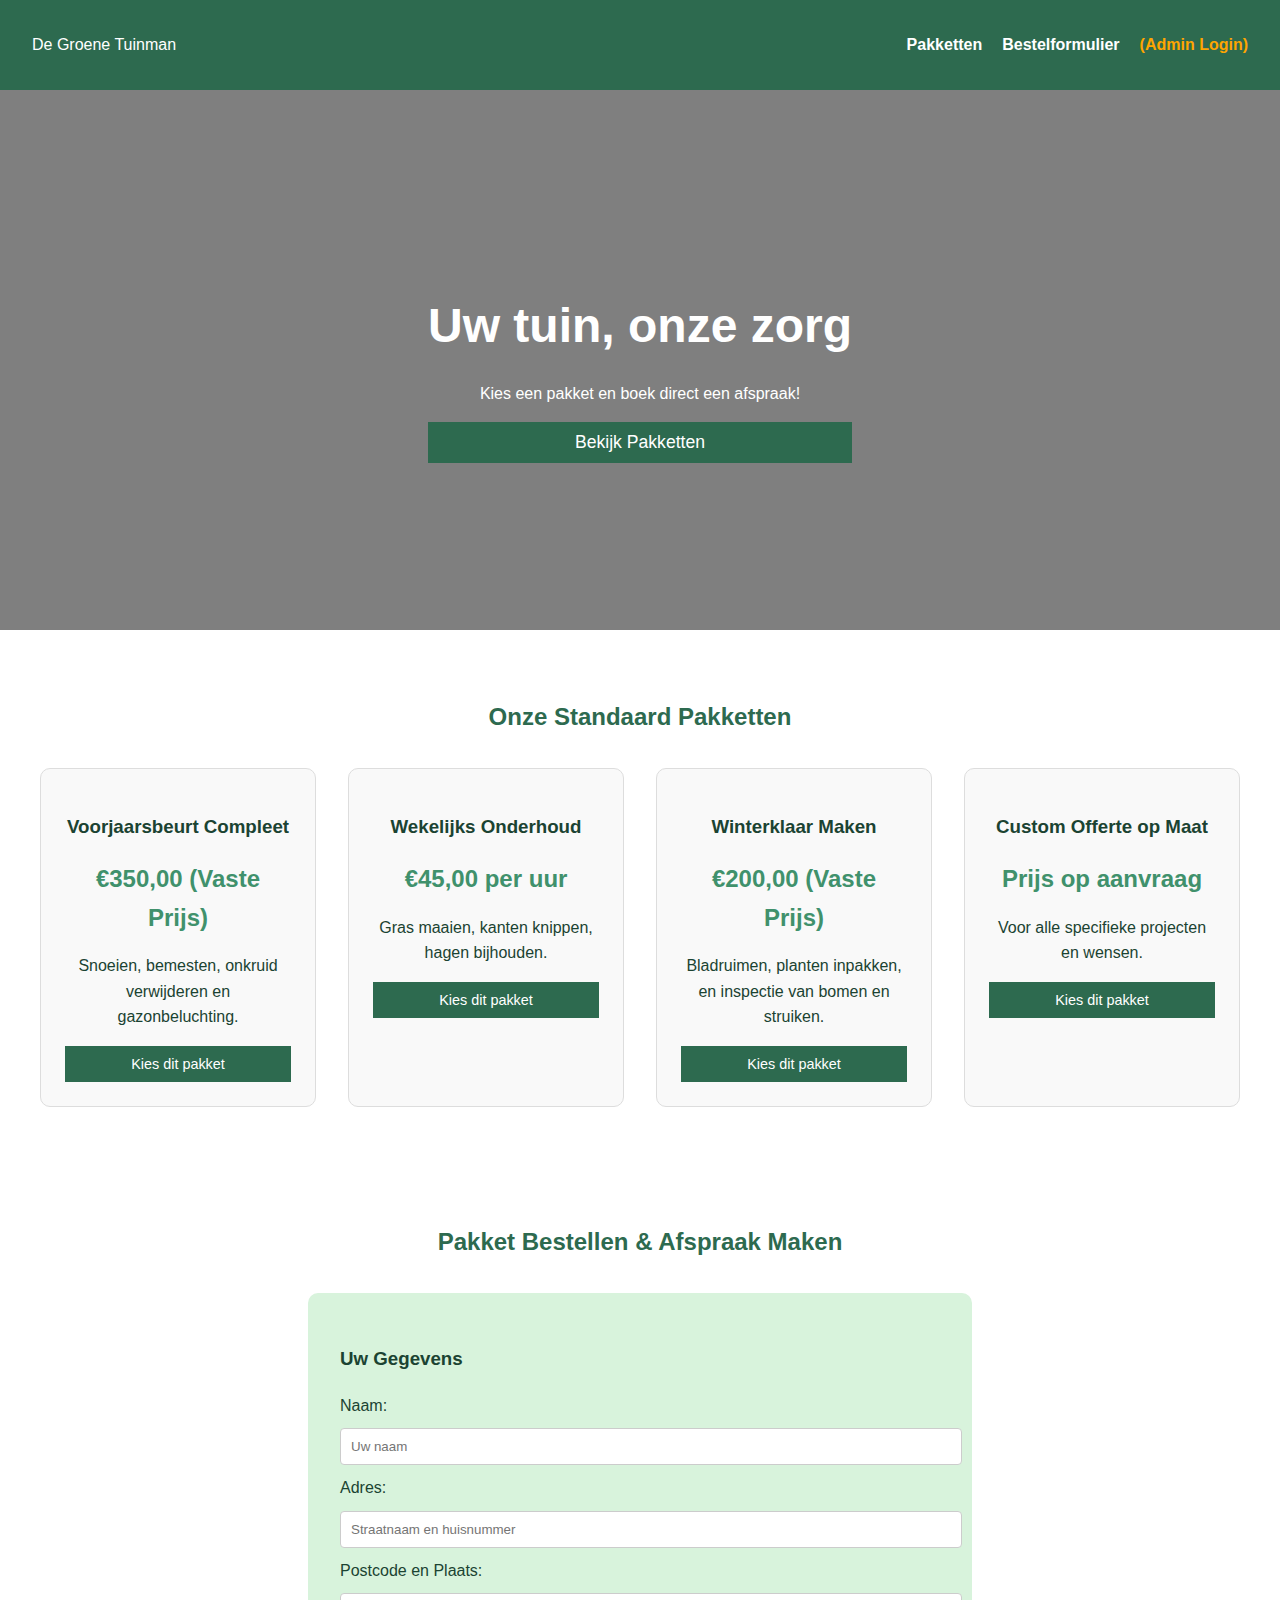
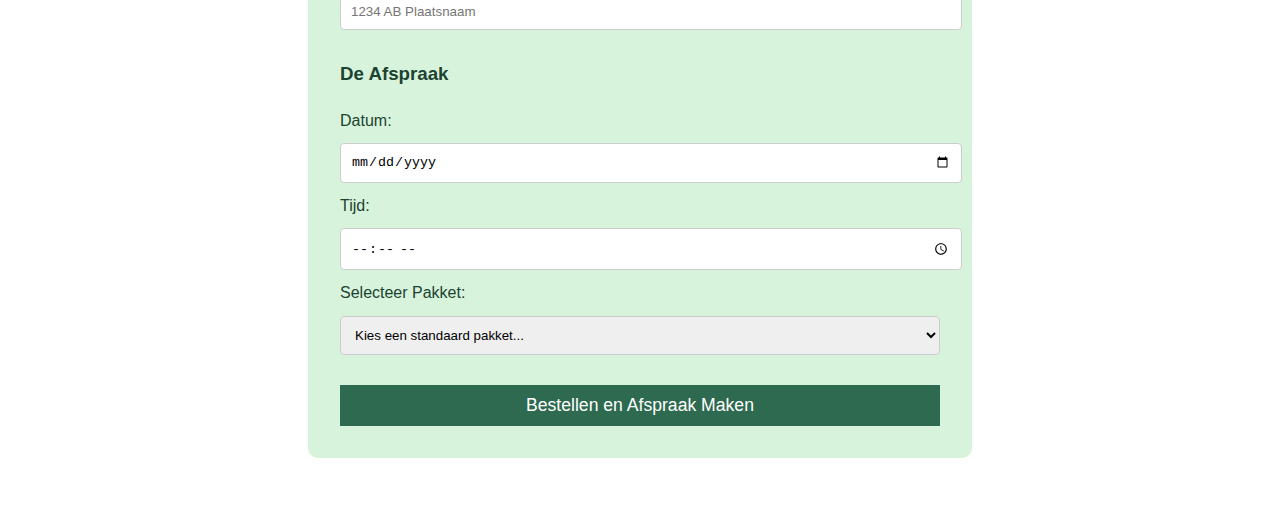
<file: index.html>
<!DOCTYPE html>
<html lang="nl">
<head>
    <meta charset="UTF-8">
    <meta name="viewport" content="width=device-width, initial-scale=1.0">
    <title>De Groene Tuinman - Bestelformulier</title>
    <link rel="stylesheet" href="style.css">
</head>
<body>

    <nav>
        <div class="logo">De Groene Tuinman</div>
        <ul>
            <li><a href="#pakketten">Pakketten</a></li> <li><a href="#bestelformulier">Bestelformulier</a></li>
            <li><a href="admin.html" style="color: orange;">(Admin Login)</a></li>
        </ul>
    </nav>

    <header id="home">
        <div class="hero-content">
            <h1>Uw tuin, onze zorg</h1>
            <p>Kies een pakket en boek direct een afspraak!</p>
            <button onclick="document.getElementById('pakketten').scrollIntoView({ behavior: 'smooth' });" class="btn-primary">Bekijk Pakketten</button>
        </div>
    </header>
    
    <section id="pakketten">
        <h2>Onze Standaard Pakketten</h2>
        <div class="pakket-grid" id="pakket-container">
            </div>
    </section>

    <section id="bestelformulier">
        <h2>Pakket Bestellen & Afspraak Maken</h2>
        
        <form id="klantFormulier">
            <h3>Uw Gegevens</h3>
            <label for="klantNaam">Naam:</label>
            <input type="text" id="klantNaam" required placeholder="Uw naam">

            <label for="klantAdres">Adres:</label>
            <input type="text" id="klantAdres" required placeholder="Straatnaam en huisnummer">

            <label for="klantPostcodePlaats">Postcode en Plaats:</label>
            <input type="text" id="klantPostcodePlaats" required placeholder="1234 AB Plaatsnaam">

            <h3>De Afspraak</h3>
            <label for="klantDatum">Datum:</label>
            <input type="date" id="klantDatum" required>

            <label for="klantTijd">Tijd:</label>
            <input type="time" id="klantTijd" required>

            <label for="klantPakket">Selecteer Pakket:</label>
            <select id="klantPakket" required>
                <option value="" disabled selected>Kies een standaard pakket...</option>
            </select>
            
            <button type="submit" class="btn-primary" style="margin-top: 20px;">Bestellen en Afspraak Maken</button>
        </form>
        
        <div id="orderOutput" style="margin-top: 30px; text-align: center; display: none;">
            <h3>Laatste Bestelling:</h3>
            <pre id="orderDataDisplay" style="background: #f4f4f4; padding: 15px; border: 1px dashed #2d6a4f; text-align: left;"></pre>
        </div>
    </section>

    <script src="functions.js"></script>
</body>
</html>
</file>
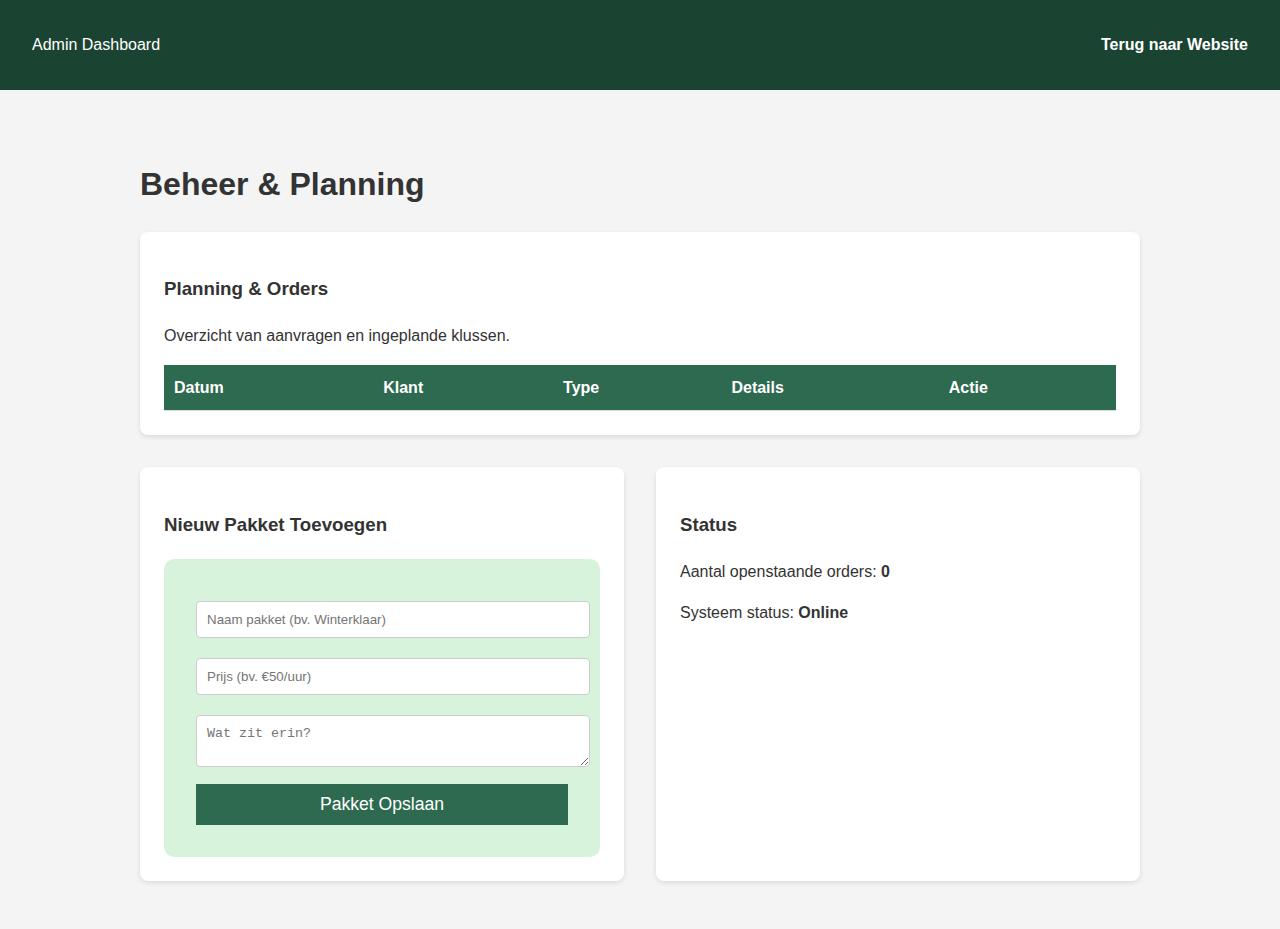
<file: admin.html>
<!DOCTYPE html>
<html lang="nl">
<head>
    <meta charset="UTF-8">
    <title>Admin Dashboard - Tuinman</title>
    <link rel="stylesheet" href="style.css">
    <style>
        body { background-color: #f4f4f4; color: #333; }
        .admin-container { max-width: 1000px; margin: 2rem auto; padding: 1rem; }
        .dashboard-grid { display: grid; grid-template-columns: 1fr 1fr; gap: 2rem; }
        .card { background: white; padding: 1.5rem; border-radius: 8px; box-shadow: 0 2px 5px rgba(0,0,0,0.1); }
        table { width: 100%; border-collapse: collapse; margin-top: 1rem; }
        th, td { padding: 10px; border-bottom: 1px solid #ddd; text-align: left; }
        th { background-color: #2d6a4f; color: white; }
    </style>
</head>
<body>

    <nav style="background: #1b4332;">
        <div class="logo">Admin Dashboard</div>
        <ul>
            <li><a href="index.html">Terug naar Website</a></li>
        </ul>
    </nav>

    <div class="admin-container">
        <h1>Beheer & Planning</h1>

        <div class="dashboard-grid">
            
            <div class="card" style="grid-column: span 2;">
                <h3>Planning & Orders</h3>
                <p>Overzicht van aanvragen en ingeplande klussen.</p>
                <table>
                    <thead>
                        <tr>
                            <th>Datum</th>
                            <th>Klant</th>
                            <th>Type</th>
                            <th>Details</th>
                            <th>Actie</th>
                        </tr>
                    </thead>
                    <tbody id="orderTabel">
                        </tbody>
                </table>
            </div>

            <div class="card">
                <h3>Nieuw Pakket Toevoegen</h3>
                <form id="adminPakketForm">
                    <input type="text" id="pakketTitel" placeholder="Naam pakket (bv. Winterklaar)" required>
                    <input type="text" id="pakketPrijs" placeholder="Prijs (bv. €50/uur)" required>
                    <textarea id="pakketBeschrijving" placeholder="Wat zit erin?" required></textarea>
                    <button type="submit" class="btn-primary">Pakket Opslaan</button>
                </form>
            </div>

            <div class="card">
                <h3>Status</h3>
                <p>Aantal openstaande orders: <strong id="orderCount">0</strong></p>
                <p>Systeem status: <strong>Online</strong></p>
            </div>
        </div>
    </div>

    <script src="script.js"></script>
    <script>
        // Specifieke init voor admin pagina
        document.addEventListener('DOMContentLoaded', () => {
            laadOrdersInAdmin();
        });
    </script>
</body>
</html>
</file>
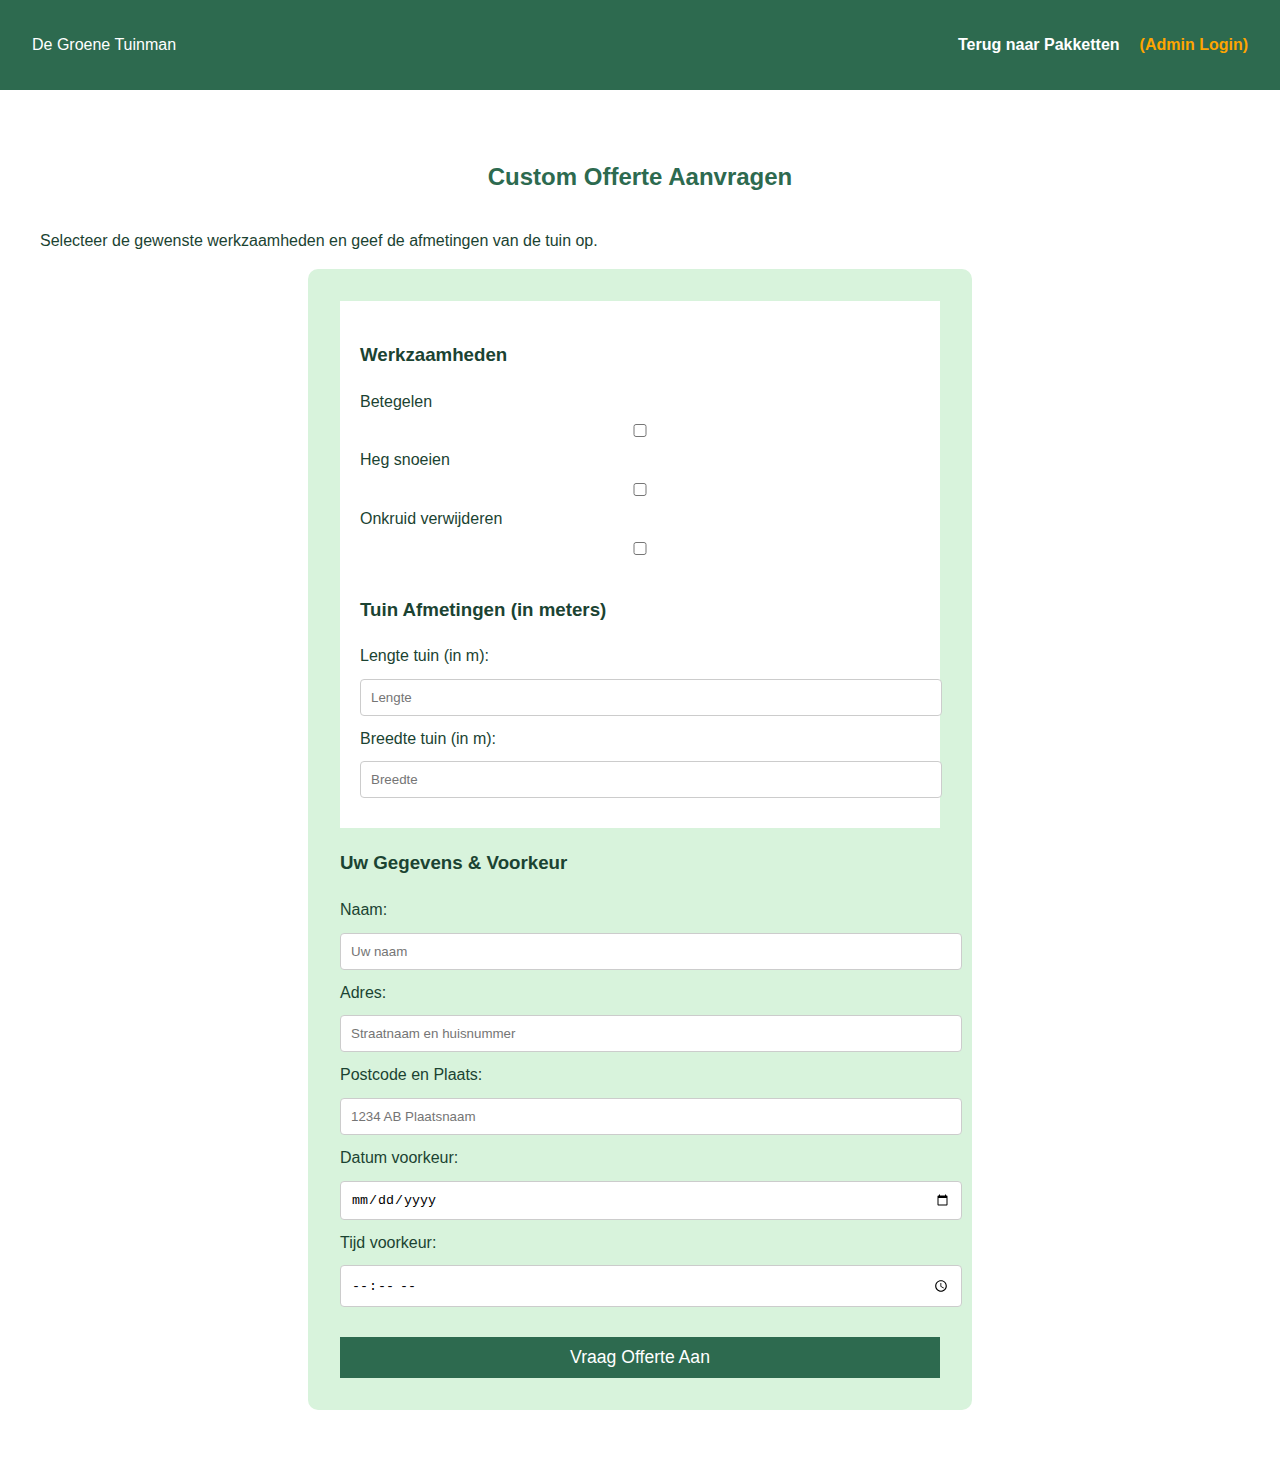
<file: custom_offerte.html>
<!DOCTYPE html>
<html lang="nl">
<head>
    <meta charset="UTF-8">
    <meta name="viewport" content="width=device-width, initial-scale=1.0">
    <title>Custom Offerte Aanvragen</title>
    <link rel="stylesheet" href="style.css">
</head>
<body>

    <nav>
        <div class="logo">De Groene Tuinman</div>
        <ul>
            <li><a href="index.html#pakketten">Terug naar Pakketten</a></li>
            <li><a href="admin.html" style="color: orange;">(Admin Login)</a></li>
        </ul>
    </nav>

    <section id="customOfferteFormulier">
        <h2>Custom Offerte Aanvragen</h2>
        <p>Selecteer de gewenste werkzaamheden en geef de afmetingen van de tuin op.</p>
        
        <form id="customKlantFormulier">
            
            <div class="card" style="margin-bottom: 20px; padding: 20px; background: white;">
                <h3>Werkzaamheden</h3>
                
                <label class="checkbox-container">Betegelen
                    <input type="checkbox" name="klus" value="Betegelen">
                    <span class="checkmark"></span>
                </label>
                
                <label class="checkbox-container">Heg snoeien
                    <input type="checkbox" name="klus" value="Heg snoeien">
                    <span class="checkmark"></span>
                </label>
                
                <label class="checkbox-container">Onkruid verwijderen
                    <input type="checkbox" name="klus" value="Onkruid verwijderen">
                    <span class="checkmark"></span>
                </label>
                
                <h3 style="margin-top: 30px;">Tuin Afmetingen (in meters)</h3>
                
                <label for="tuinLengte">Lengte tuin (in m):</label>
                <input type="number" id="tuinLengte" required placeholder="Lengte">
                
                <label for="tuinBreedte">Breedte tuin (in m):</label>
                <input type="number" id="tuinBreedte" required placeholder="Breedte">

                <input type="hidden" id="pakketNaam" value="Custom Offerte Aanvraag">
            </div>

            <h3>Uw Gegevens & Voorkeur</h3>
            <label for="klantNaam">Naam:</label>
            <input type="text" id="klantNaam" required placeholder="Uw naam">

            <label for="klantAdres">Adres:</label>
            <input type="text" id="klantAdres" required placeholder="Straatnaam en huisnummer">

            <label for="klantPostcodePlaats">Postcode en Plaats:</label>
            <input type="text" id="klantPostcodePlaats" required placeholder="1234 AB Plaatsnaam">

            <label for="klantDatum">Datum voorkeur:</label>
            <input type="date" id="klantDatum" required>

            <label for="klantTijd">Tijd voorkeur:</label>
            <input type="time" id="klantTijd" required>
            
            <button type="submit" class="btn-primary" style="margin-top: 20px;">Vraag Offerte Aan</button>
        </form>
        
        <div id="orderOutput" style="margin-top: 30px; text-align: center; display: none;">
            <h3>Uw aanvraag is ontvangen!</h3>
            <pre id="orderDataDisplay" style="background: #f4f4f4; padding: 15px; border: 1px dashed #2d6a4f; text-align: left;"></pre>
        </div>
    </section>

    <script src="functions.js"></script>
    <script>
        // Start de custom formulier logica
        document.addEventListener('DOMContentLoaded', () => {
            const form = document.getElementById('customKlantFormulier');
            if (form) {
                form.addEventListener('submit', (e) => {
                    e.preventDefault();
                    verwerkCustomBestelling();
                });
            }
        });
    </script>
</body>
</html>
</file>
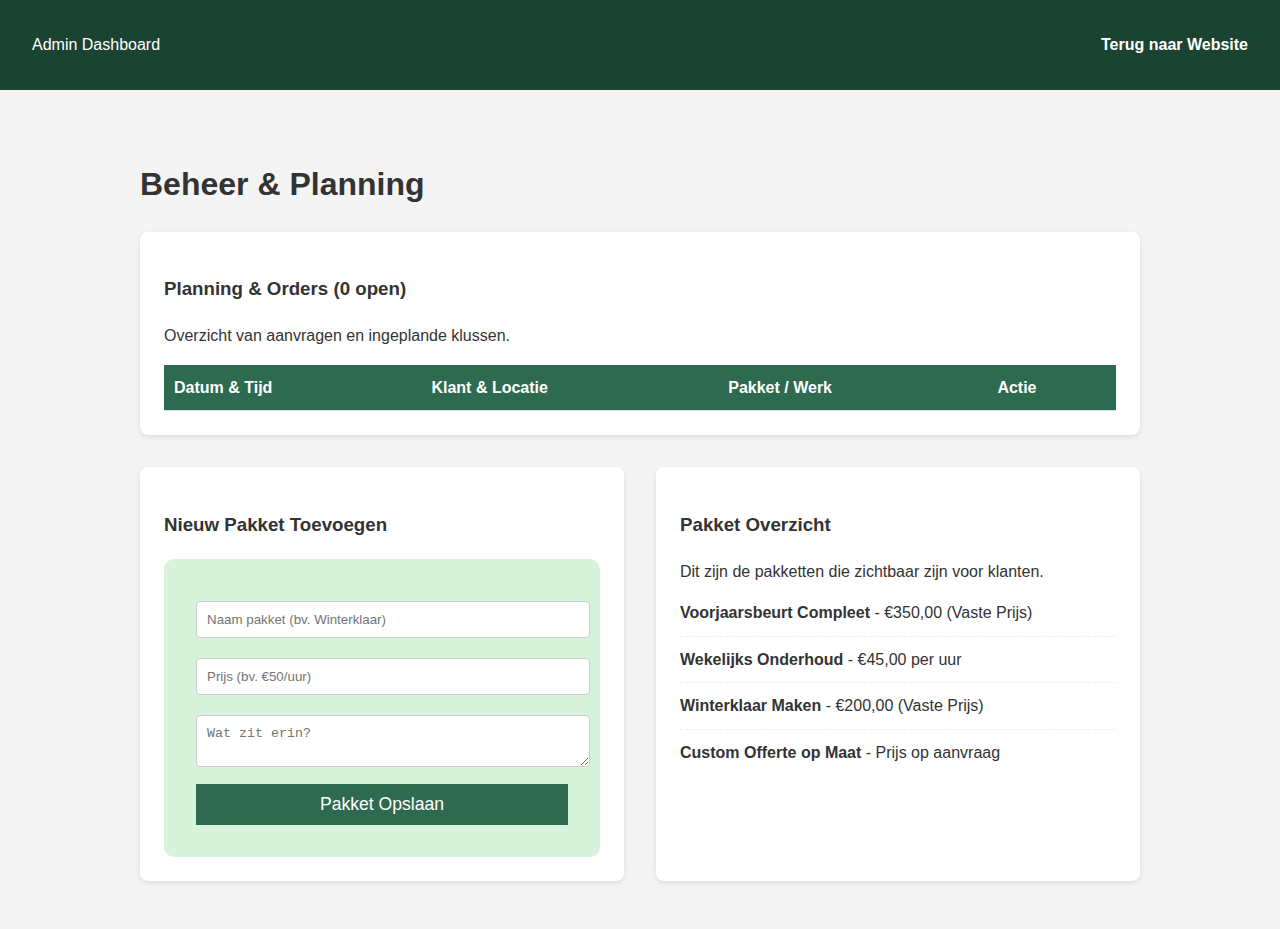
<file: html/admin.html>
<!DOCTYPE html>
<html lang="nl">
<head>
    <meta charset="UTF-8">
    <title>Admin Dashboard - Tuinman</title>
    <link rel="stylesheet" href="../style/style.css">
    <style>
        body { background-color: #f4f4f4; color: #333; }
        .admin-container { max-width: 1000px; margin: 2rem auto; padding: 1rem; }
        .dashboard-grid { display: grid; grid-template-columns: 1fr 1fr; gap: 2rem; }
        .card { background: white; padding: 1.5rem; border-radius: 8px; box-shadow: 0 2px 5px rgba(0,0,0,0.1); }
        table { width: 100%; border-collapse: collapse; margin-top: 1rem; }
        th, td { padding: 10px; border-bottom: 1px solid #ddd; text-align: left; }
        th { background-color: #2d6a4f; color: white; }
        .pakket-item { border-bottom: 1px dashed #eee; padding-bottom: 10px; margin-bottom: 10px; }
        .pakket-item:last-child { border-bottom: none; }
    </style>
</head>
<body>

    <nav style="background: #1b4332;">
        <div class="logo">Admin Dashboard</div>
        <ul>
            <li><a href="index.html">Terug naar Website</a></li>
        </ul>
    </nav>

    <div class="admin-container">
        <h1>Beheer & Planning</h1>

        <div class="dashboard-grid">
            
            <div class="card" style="grid-column: span 2;">
                <h3>Planning & Orders (<span id="orderCount">0</span> open)</h3>
                <p>Overzicht van aanvragen en ingeplande klussen.</p>
                <table>
                    <thead>
                        <tr>
                            <th>Datum & Tijd</th>
                            <th>Klant & Locatie</th>
                            <th>Pakket / Werk</th>
                            <th>Actie</th>
                        </tr>
                    </thead>
                    <tbody id="orderTabel">
                        </tbody>
                </table>
            </div>

            <div class="card">
                <h3>Nieuw Pakket Toevoegen</h3>
                <form id="adminPakketForm">
                    <input type="text" id="pakketTitel" placeholder="Naam pakket (bv. Winterklaar)" required>
                    <input type="text" id="pakketPrijs" placeholder="Prijs (bv. €50/uur)" required>
                    <textarea id="pakketBeschrijving" placeholder="Wat zit erin?" required></textarea>
                    <button type="submit" class="btn-primary">Pakket Opslaan</button>
                </form>
            </div>

            <div class="card">
                <h3>Pakket Overzicht</h3>
                <p>Dit zijn de pakketten die zichtbaar zijn voor klanten.</p>
                <div id="pakketBeheerOverzicht">
                    </div>
            </div>
        </div>
    </div>

    <script src="../js/functions.js"></script>

    <script>
        // Specifieke init voor admin pagina (start de laadfuncties)
        document.addEventListener('DOMContentLoaded', () => {
            laadOrdersInAdmin();
            toonPakkettenInAdmin();
        });
    </script>
</body>
</html>
</file>
<file: style.css>
/* Algemene Stijl */
:root {
    --primary: #2d6a4f;
    --secondary: #40916c;
    --accent: #d8f3dc;
    --text: #1b4332;
}

body {
    font-family: 'Segoe UI', Tahoma, Geneva, Verdana, sans-serif;
    margin: 0;
    padding: 0;
    color: var(--text);
    line-height: 1.6;
}

/* Navigatie */
nav {
    background: var(--primary);
    color: white;
    padding: 1rem 2rem;
    display: flex;
    justify-content: space-between;
    align-items: center;
    position: sticky;
    top: 0;
    z-index: 1000;
}

nav ul {
    list-style: none;
    display: flex;
    gap: 20px;
}

nav a {
    color: white;
    text-decoration: none;
    font-weight: bold;
}

.cta-btn {
    background: #fff;
    color: var(--primary);
    border: none;
    padding: 10px 20px;
    border-radius: 5px;
    cursor: pointer;
    font-weight: bold;
}

/* Hero */
header {
    background: linear-gradient(rgba(0,0,0,0.5), rgba(0,0,0,0.5)), url('https://images.unsplash.com/photo-1558904541-efa843a96f01?auto=format&fit=crop&w=1000&q=80');
    background-size: cover;
    background-position: center;
    height: 60vh;
    display: flex;
    align-items: center;
    justify-content: center;
    text-align: center;
    color: white;
}

header h1 { font-size: 3rem; margin-bottom: 10px; }

/* Secties */
section { padding: 3rem 2rem; max-width: 1200px; margin: auto; }
h2 { text-align: center; color: var(--primary); margin-bottom: 2rem; }

/* Pakketten Grid */
.pakket-grid {
    display: grid;
    grid-template-columns: repeat(auto-fit, minmax(250px, 1fr));
    gap: 2rem;
}

.pakket-kaart {
    border: 1px solid #ddd;
    border-radius: 10px;
    padding: 1.5rem;
    background: #f9f9f9;
    transition: transform 0.3s;
    text-align: center;
}

.pakket-kaart:hover {
    transform: translateY(-5px);
    box-shadow: 0 5px 15px rgba(0,0,0,0.1);
}

.prijs {
    font-size: 1.5rem;
    color: var(--secondary);
    font-weight: bold;
    margin: 10px 0;
}

/* Formulier */
form {
    max-width: 600px;
    margin: auto;
    background: var(--accent);
    padding: 2rem;
    border-radius: 10px;
}

input, select, textarea {
    width: 100%;
    padding: 10px;
    margin: 10px 0;
    border: 1px solid #ccc;
    border-radius: 4px;
}

.btn-primary {
    background: var(--primary);
    color: white;
    padding: 10px 20px;
    border: none;
    cursor: pointer;
    width: 100%;
    font-size: 1.1rem;
}

.btn-primary:hover { background: var(--secondary); }
</file>
<file: style/style.css>
/* Algemene Stijl */
:root {
    --primary: #2d6a4f;
    --secondary: #40916c;
    --accent: #d8f3dc;
    --text: #1b4332;
}

body {
    font-family: 'Segoe UI', Tahoma, Geneva, Verdana, sans-serif;
    margin: 0;
    padding: 0;
    color: var(--text);
    line-height: 1.6;
}

/* Navigatie */
nav {
    background: var(--primary);
    color: white;
    padding: 1rem 2rem;
    display: flex;
    justify-content: space-between;
    align-items: center;
    position: sticky;
    top: 0;
    z-index: 1000;
}

nav ul {
    list-style: none;
    display: flex;
    gap: 20px;
}

nav a {
    color: white;
    text-decoration: none;
    font-weight: bold;
}

.cta-btn {
    background: #fff;
    color: var(--primary);
    border: none;
    padding: 10px 20px;
    border-radius: 5px;
    cursor: pointer;
    font-weight: bold;
}

/* Hero */
header {
    background: linear-gradient(rgba(0,0,0,0.5), rgba(0,0,0,0.5)), url('https://images.unsplash.com/photo-1558904541-efa843a96f01?auto=format&fit=crop&w=1000&q=80');
    background-size: cover;
    background-position: center;
    height: 60vh;
    display: flex;
    align-items: center;
    justify-content: center;
    text-align: center;
    color: white;
}

header h1 { font-size: 3rem; margin-bottom: 10px; }

/* Secties */
section { padding: 3rem 2rem; max-width: 1200px; margin: auto; }
h2 { text-align: center; color: var(--primary); margin-bottom: 2rem; }

/* Pakketten Grid */
.pakket-grid {
    display: grid;
    grid-template-columns: repeat(auto-fit, minmax(250px, 1fr));
    gap: 2rem;
}

.pakket-kaart {
    border: 1px solid #ddd;
    border-radius: 10px;
    padding: 1.5rem;
    background: #f9f9f9;
    transition: transform 0.3s;
    text-align: center;
}

.pakket-kaart:hover {
    transform: translateY(-5px);
    box-shadow: 0 5px 15px rgba(0,0,0,0.1);
}

.prijs {
    font-size: 1.5rem;
    color: var(--secondary);
    font-weight: bold;
    margin: 10px 0;
}

/* Custom Offerte Knop Stijl */
.custom-offerte-wrapper {
    text-align: center;
    margin-top: 3rem;
    padding: 2rem;
    background: var(--accent);
    border-radius: 8px;
}

/* Formulier */
form {
    max-width: 600px;
    margin: auto;
    background: var(--accent);
    padding: 2rem;
    border-radius: 10px;
}

input, select, textarea {
    width: 100%;
    padding: 10px;
    margin: 10px 0;
    border: 1px solid #ccc;
    border-radius: 4px;
}

.btn-primary {
    background: var(--primary);
    color: white;
    padding: 10px 20px;
    border: none;
    cursor: pointer;
    width: 100%;
    font-size: 1.1rem;
}

.btn-primary:hover { background: var(--secondary); }

.btn-secondary {
    background: var(--secondary);
    color: white;
    padding: 15px 30px;
    border: none;
    cursor: pointer;
    font-size: 1.1rem;
    border-radius: 5px;
    font-weight: bold;
}

.btn-secondary:hover { background: var(--primary); }
</file>
